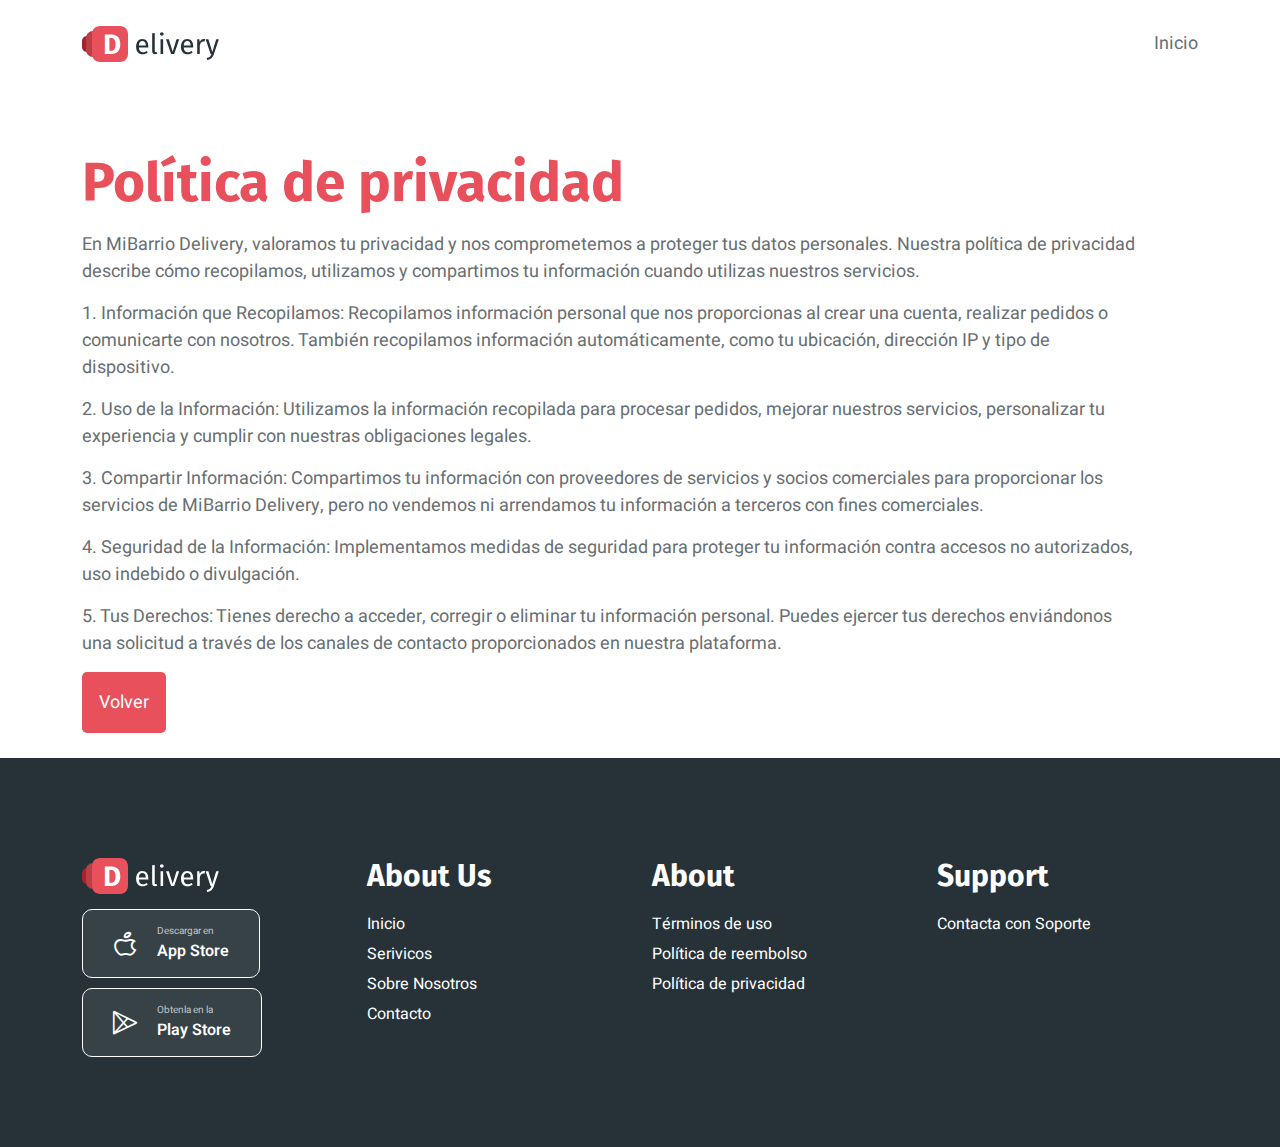
<file: PoliticaDePrivacidad.html>
<html class="no-js" lang="">
  <head>
    <meta charset="utf-8" />
    <meta http-equiv="x-ua-compatible" content="ie=edge" />
    <title>MiBarrio</title>
    <meta name="description" content="" />
    <meta name="viewport" content="width=device-width, initial-scale=1" />
    <link
      rel="shortcut icon"
      type="image/x-icon"
      href="assets/img/favicon.png"
    />
    <!-- Place favicon.ico in the root directory -->

    <!-- ========================= CSS here ========================= -->
    <link rel="stylesheet" href="assets/css/bootstrap-5.0.0-alpha-2.min.css" />
    <link rel="stylesheet" href="assets/css/LineIcons.2.0.css" />
    <link rel="stylesheet" href="assets/css/animate.css" />
    <link rel="stylesheet" href="assets/css/main.css" />
  </head>
  <body>
    <!--[if lte IE 9]>
      <p class="browserupgrade">
        You are using an <strong>outdated</strong> browser. Please
        <a href="https://browsehappy.com/">upgrade your browser</a> to improve
        your experience and security.
      </p>
    <![endif]-->

    <!-- ========================= preloader start ========================= -->
    <div class="preloader">
      <div class="loader">
        <div class="ytp-spinner">
          <div class="ytp-spinner-container">
            <div class="ytp-spinner-rotator">
              <div class="ytp-spinner-left">
                <div class="ytp-spinner-circle"></div>
              </div>
              <div class="ytp-spinner-right">
                <div class="ytp-spinner-circle"></div>
              </div>
            </div>
          </div>
        </div>
      </div>
    </div>
    <!-- preloader end -->

    <!-- ========================= header start ========================= -->
    <header class="header">
      <div class="navbar-area">
        <div class="container">
          <div class="row align-items-center">
            <div class="col-lg-12">
              <nav class="navbar navbar-expand-lg">
                <a class="navbar-brand" href="index.html">
                  <img src="assets/img/logo/logo.svg" alt="Logo" />
                </a>
                <button
                  class="navbar-toggler"
                  type="button"
                  data-toggle="collapse"
                  data-target="#navbarSupportedContent"
                  aria-controls="navbarSupportedContent"
                  aria-expanded="false"
                  aria-label="Toggle navigation"
                >
                  <span class="toggler-icon"></span>
                  <span class="toggler-icon"></span>
                  <span class="toggler-icon"></span>
                </button>

                <div
                  class="collapse navbar-collapse sub-menu-bar"
                  id="navbarSupportedContent"
                >
                  <ul id="nav" class="navbar-nav ml-auto">
                    <li class="nav-item">
                      <a  href="index.html">Inicio</a>
                    </li>
                  </ul>
                </div>
                <!-- navbar collapse -->
              </nav>
              <!-- navbar -->
            </div>
          </div>
          <!-- row -->
        </div>
        <!-- container -->
      </div>
      <!-- navbar area -->
    </header>
    <!-- ========================= header end ========================= -->
    <section id="home" class="hero-section">
      <div class="hero-shape">
        <img src="assets/img/hero/hero-shape.svg" alt="" class="shape" />
      </div>
      <div class="container">
        <div class="row align-items-center">
          <div class="col-lg-12">
            <div class="hero-content">
              <h1 class="wow fadeInUp" data-wow-delay=".2s">
                Política de privacidad
              </h1>
              <p>
                En MiBarrio Delivery, valoramos tu privacidad y nos comprometemos a proteger tus datos personales. Nuestra política de privacidad describe cómo recopilamos, utilizamos y compartimos tu información cuando utilizas nuestros servicios.

              </p>
              <p>
                1. Información que Recopilamos: Recopilamos información personal que nos proporcionas al crear una cuenta, realizar pedidos o comunicarte con nosotros. También recopilamos información automáticamente, como tu ubicación, dirección IP y tipo de dispositivo.



              </p>
              <p>
                2. Uso de la Información: Utilizamos la información recopilada para procesar pedidos, mejorar nuestros servicios, personalizar tu experiencia y cumplir con nuestras obligaciones legales.

              </p>
              <p>
                3. Compartir Información: Compartimos tu información con proveedores de servicios y socios comerciales para proporcionar los servicios de MiBarrio Delivery, pero no vendemos ni arrendamos tu información a terceros con fines comerciales.

              </p>
              <p>
                4. Seguridad de la Información: Implementamos medidas de seguridad para proteger tu información contra accesos no autorizados, uso indebido o divulgación.

              </p>
              <p>
                5. Tus Derechos: Tienes derecho a acceder, corregir o eliminar tu información personal. Puedes ejercer tus derechos enviándonos una solicitud a través de los canales de contacto proporcionados en nuestra plataforma.

              </p>
              <a
                href="index.html"
                rel="nofollow"
                class="main-btn btn-hover wow fadeInUp"
                data-wow-delay=".6s"
                >Volver</a
              >
            </div>
          </div>
        </div>
      </div>
    </section>
    <!-- ========================= footer start ========================= -->
    <footer id="footer" class="footer pt-100 pb-70">
      <div class="footer-shape">
        <img
          src="assets/img/footer/footer-left.svg"
          alt=""
          class="shape shape-1"
        />
        <img
          src="assets/img/footer/footer-right.svg"
          alt=""
          class="shape shape-2"
        />
      </div>
      <div class="container">
        <div class="row">
          <div class="col-lg-3 col-md-6">
            <div class="footer-widget wow fadeInUp" data-wow-delay=".2s">
              <div class="logo">
                <a href="index.html"
                  ><img src="assets/img/logo/logo-2.svg" alt="logo"
                /></a>
              </div>
              <div class="download-btns">
                <a href="javascript:void(0)">
                  <span class="icon"><i class="lni lni-apple"></i></span>
                  <span class="text">Descargar en <b>App Store</b> </span>
                </a>
                <a href="javascript:void(0)">
                  <span class="icon"><i class="lni lni-play-store"></i></span>
                  <span class="text">Obtenla en la<b>Play Store</b> </span>
                </a>
              </div>
            </div>
          </div>

          <div class="col-lg-3 col-md-6">
            <div class="footer-widget wow fadeInUp" data-wow-delay=".4s">
              <h3>About Us</h3>
              <ul class="links">
                <li>
                  <a href="index.html">Inicio</a>
                </li>
                <li>
                  <a href="index.html">Serivicos</a>
                </li>
                <li>
                  <a href="index.html">Sobre Nosotros</a>
                </li>
                <li>
                  <a href="index.html">Contacto</a>
                </li>
              </ul>
            </div>
          </div>

          <div class="col-lg-3 col-md-6">
            <div class="footer-widget wow fadeInUp" data-wow-delay=".6s">
                <h3>About</h3>
                <ul class="links">
                    <li>
                        <a href="terminosDeUso.html">Términos de uso</a>
                    </li>
                    <li>
                        <a href="PoliticaDeReembolso.html">Política de reembolso</a>
                    </li>
                    <li>
                        <a href="PoliticaDePrivacidad.html">Política de privacidad</a>
                    </li>
                </ul>
            </div>
        </div>

          <div class="col-lg-3 col-md-6">
            <div class="footer-widget wow fadeInUp" data-wow-delay=".8s">
              <h3>Support</h3>
              <ul class="links">
                <li>
                  <a href="javascript:void(0)">Contacta con Soporte</a>
                </li>
              </ul>
            </div>
          </div>
        </div>
      </div>
    </footer>
    <!-- ========================= footer end ========================= -->

    <!-- ========================= scroll-top ========================= -->
    <a href="#" class="scroll-top btn-hover">
      <i class="lni lni-chevron-up"></i>
    </a>

    <!-- ========================= JS here ========================= -->
    <script src="assets/js/bootstrap.5.0.0.alpha-2-min.js"></script>
    <script src="assets/js/count-up.min.js"></script>
    <script src="assets/js/wow.min.js"></script>
    <script src="assets/js/main.js"></script>
  </body>
</html>
</file>
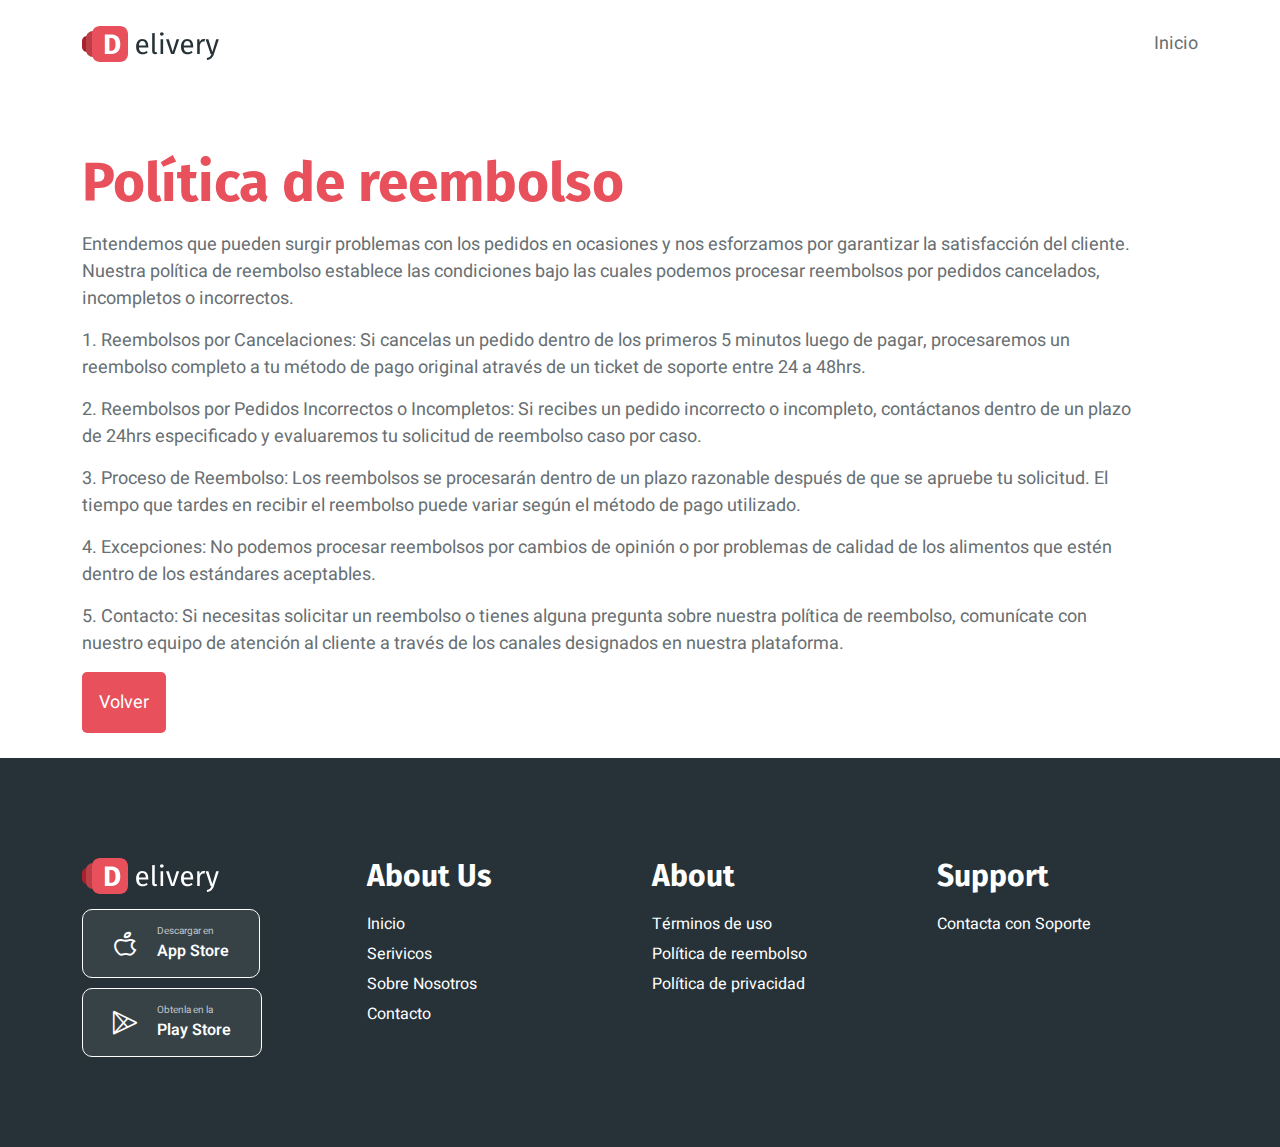
<file: PoliticaDeReembolso.html>
<html class="no-js" lang="">
  <head>
    <meta charset="utf-8" />
    <meta http-equiv="x-ua-compatible" content="ie=edge" />
    <title>MiBarrio</title>
    <meta name="description" content="" />
    <meta name="viewport" content="width=device-width, initial-scale=1" />
    <link
      rel="shortcut icon"
      type="image/x-icon"
      href="assets/img/favicon.png"
    />
    <!-- Place favicon.ico in the root directory -->

    <!-- ========================= CSS here ========================= -->
    <link rel="stylesheet" href="assets/css/bootstrap-5.0.0-alpha-2.min.css" />
    <link rel="stylesheet" href="assets/css/LineIcons.2.0.css" />
    <link rel="stylesheet" href="assets/css/animate.css" />
    <link rel="stylesheet" href="assets/css/main.css" />
  </head>
  <body>
    <!--[if lte IE 9]>
      <p class="browserupgrade">
        You are using an <strong>outdated</strong> browser. Please
        <a href="https://browsehappy.com/">upgrade your browser</a> to improve
        your experience and security.
      </p>
    <![endif]-->

    <!-- ========================= preloader start ========================= -->
    <div class="preloader">
      <div class="loader">
        <div class="ytp-spinner">
          <div class="ytp-spinner-container">
            <div class="ytp-spinner-rotator">
              <div class="ytp-spinner-left">
                <div class="ytp-spinner-circle"></div>
              </div>
              <div class="ytp-spinner-right">
                <div class="ytp-spinner-circle"></div>
              </div>
            </div>
          </div>
        </div>
      </div>
    </div>
    <!-- preloader end -->

    <!-- ========================= header start ========================= -->
    <header class="header">
      <div class="navbar-area">
        <div class="container">
          <div class="row align-items-center">
            <div class="col-lg-12">
              <nav class="navbar navbar-expand-lg">
                <a class="navbar-brand" href="index.html">
                  <img src="assets/img/logo/logo.svg" alt="Logo" />
                </a>
                <button
                  class="navbar-toggler"
                  type="button"
                  data-toggle="collapse"
                  data-target="#navbarSupportedContent"
                  aria-controls="navbarSupportedContent"
                  aria-expanded="false"
                  aria-label="Toggle navigation"
                >
                  <span class="toggler-icon"></span>
                  <span class="toggler-icon"></span>
                  <span class="toggler-icon"></span>
                </button>

                <div
                  class="collapse navbar-collapse sub-menu-bar"
                  id="navbarSupportedContent"
                >
                  <ul id="nav" class="navbar-nav ml-auto">
                    <li class="nav-item">
                      <a href="index.html">Inicio</a>
                    </li>
                  </ul>
                </div>
                <!-- navbar collapse -->
              </nav>
              <!-- navbar -->
            </div>
          </div>
          <!-- row -->
        </div>
        <!-- container -->
      </div>
      <!-- navbar area -->
    </header>
    <!-- ========================= header end ========================= -->
    <section id="home" class="hero-section">
      <div class="hero-shape">
        <img src="assets/img/hero/hero-shape.svg" alt="" class="shape" />
      </div>
      <div class="container">
        <div class="row align-items-center">
          <div class="col-lg-12">
            <div class="hero-content">
              <h1 class="wow fadeInUp" data-wow-delay=".2s">
                Política de reembolso
              </h1>
              <p>
                Entendemos que pueden surgir problemas con los pedidos en ocasiones y nos esforzamos por garantizar la satisfacción del cliente. Nuestra política de reembolso establece las condiciones bajo las cuales podemos procesar reembolsos por pedidos cancelados, incompletos o incorrectos.
              </p>
              <p>
                1. Reembolsos por Cancelaciones: Si cancelas un pedido dentro de
                los primeros 5 minutos luego de pagar, procesaremos un reembolso
                completo a tu método de pago original através de un ticket de
                soporte entre 24 a 48hrs.
              </p>
              <p>
                2. Reembolsos por Pedidos Incorrectos o Incompletos: Si recibes
                un pedido incorrecto o incompleto, contáctanos dentro de un
                plazo de 24hrs especificado y evaluaremos tu solicitud de
                reembolso caso por caso.
              </p>
              <p>
                3. Proceso de Reembolso: Los reembolsos se procesarán dentro de
                un plazo razonable después de que se apruebe tu solicitud. El
                tiempo que tardes en recibir el reembolso puede variar según el
                método de pago utilizado.
              </p>
              <p>
                4. Excepciones: No podemos procesar reembolsos por cambios de
                opinión o por problemas de calidad de los alimentos que estén
                dentro de los estándares aceptables.
              </p>
              <p>
                5. Contacto: Si necesitas solicitar un reembolso o tienes alguna pregunta sobre nuestra política de reembolso, comunícate con nuestro equipo de atención al cliente a través de los canales designados en nuestra plataforma.
              </p>
              <a
                href="index.html"
                rel="nofollow"
                class="main-btn btn-hover wow fadeInUp"
                data-wow-delay=".6s"
                >Volver</a
              >
            </div>
          </div>
        </div>
      </div>
    </section>
    <!-- ========================= footer start ========================= -->
    <footer id="footer" class="footer pt-100 pb-70">
      <div class="footer-shape">
        <img
          src="assets/img/footer/footer-left.svg"
          alt=""
          class="shape shape-1"
        />
        <img
          src="assets/img/footer/footer-right.svg"
          alt=""
          class="shape shape-2"
        />
      </div>
      <div class="container">
        <div class="row">
          <div class="col-lg-3 col-md-6">
            <div class="footer-widget wow fadeInUp" data-wow-delay=".2s">
              <div class="logo">
                <a href="index.html"
                  ><img src="assets/img/logo/logo-2.svg" alt="logo"
                /></a>
              </div>
              <div class="download-btns">
                <a href="javascript:void(0)">
                  <span class="icon"><i class="lni lni-apple"></i></span>
                  <span class="text">Descargar en <b>App Store</b> </span>
                </a>
                <a href="javascript:void(0)">
                  <span class="icon"><i class="lni lni-play-store"></i></span>
                  <span class="text">Obtenla en la<b>Play Store</b> </span>
                </a>
              </div>
            </div>
          </div>

          <div class="col-lg-3 col-md-6">
            <div class="footer-widget wow fadeInUp" data-wow-delay=".4s">
              <h3>About Us</h3>
              <ul class="links">
                <li>
                  <a href="index.html">Inicio</a>
                </li>
                <li>
                  <a href="index.html">Serivicos</a>
                </li>
                <li>
                  <a href="index.html">Sobre Nosotros</a>
                </li>
                <li>
                  <a href="index.html">Contacto</a>
                </li>
              </ul>
            </div>
          </div>

          <div class="col-lg-3 col-md-6">
            <div class="footer-widget wow fadeInUp" data-wow-delay=".6s">
              <h3>About</h3>
              <ul class="links">
                <li>
                  <a href="terminosDeUso.html">Términos de uso</a>
                </li>
                <li>
                  <a href="PoliticaDeReembolso.html">Política de reembolso</a>
                </li>
                <li>
                  <a href="PoliticaDePrivacidad.html">Política de privacidad</a>
                </li>
              </ul>
            </div>
          </div>

          <div class="col-lg-3 col-md-6">
            <div class="footer-widget wow fadeInUp" data-wow-delay=".8s">
              <h3>Support</h3>
              <ul class="links">
                <li>
                  <a href="javascript:void(0)">Contacta con Soporte</a>
                </li>
              </ul>
            </div>
          </div>
        </div>
      </div>
    </footer>
    <!-- ========================= footer end ========================= -->

    <!-- ========================= scroll-top ========================= -->
    <a href="#" class="scroll-top btn-hover">
      <i class="lni lni-chevron-up"></i>
    </a>

    <!-- ========================= JS here ========================= -->
    <script src="assets/js/bootstrap.5.0.0.alpha-2-min.js"></script>
    <script src="assets/js/count-up.min.js"></script>
    <script src="assets/js/wow.min.js"></script>
    <script src="assets/js/main.js"></script>
  </body>
</html>
</file>
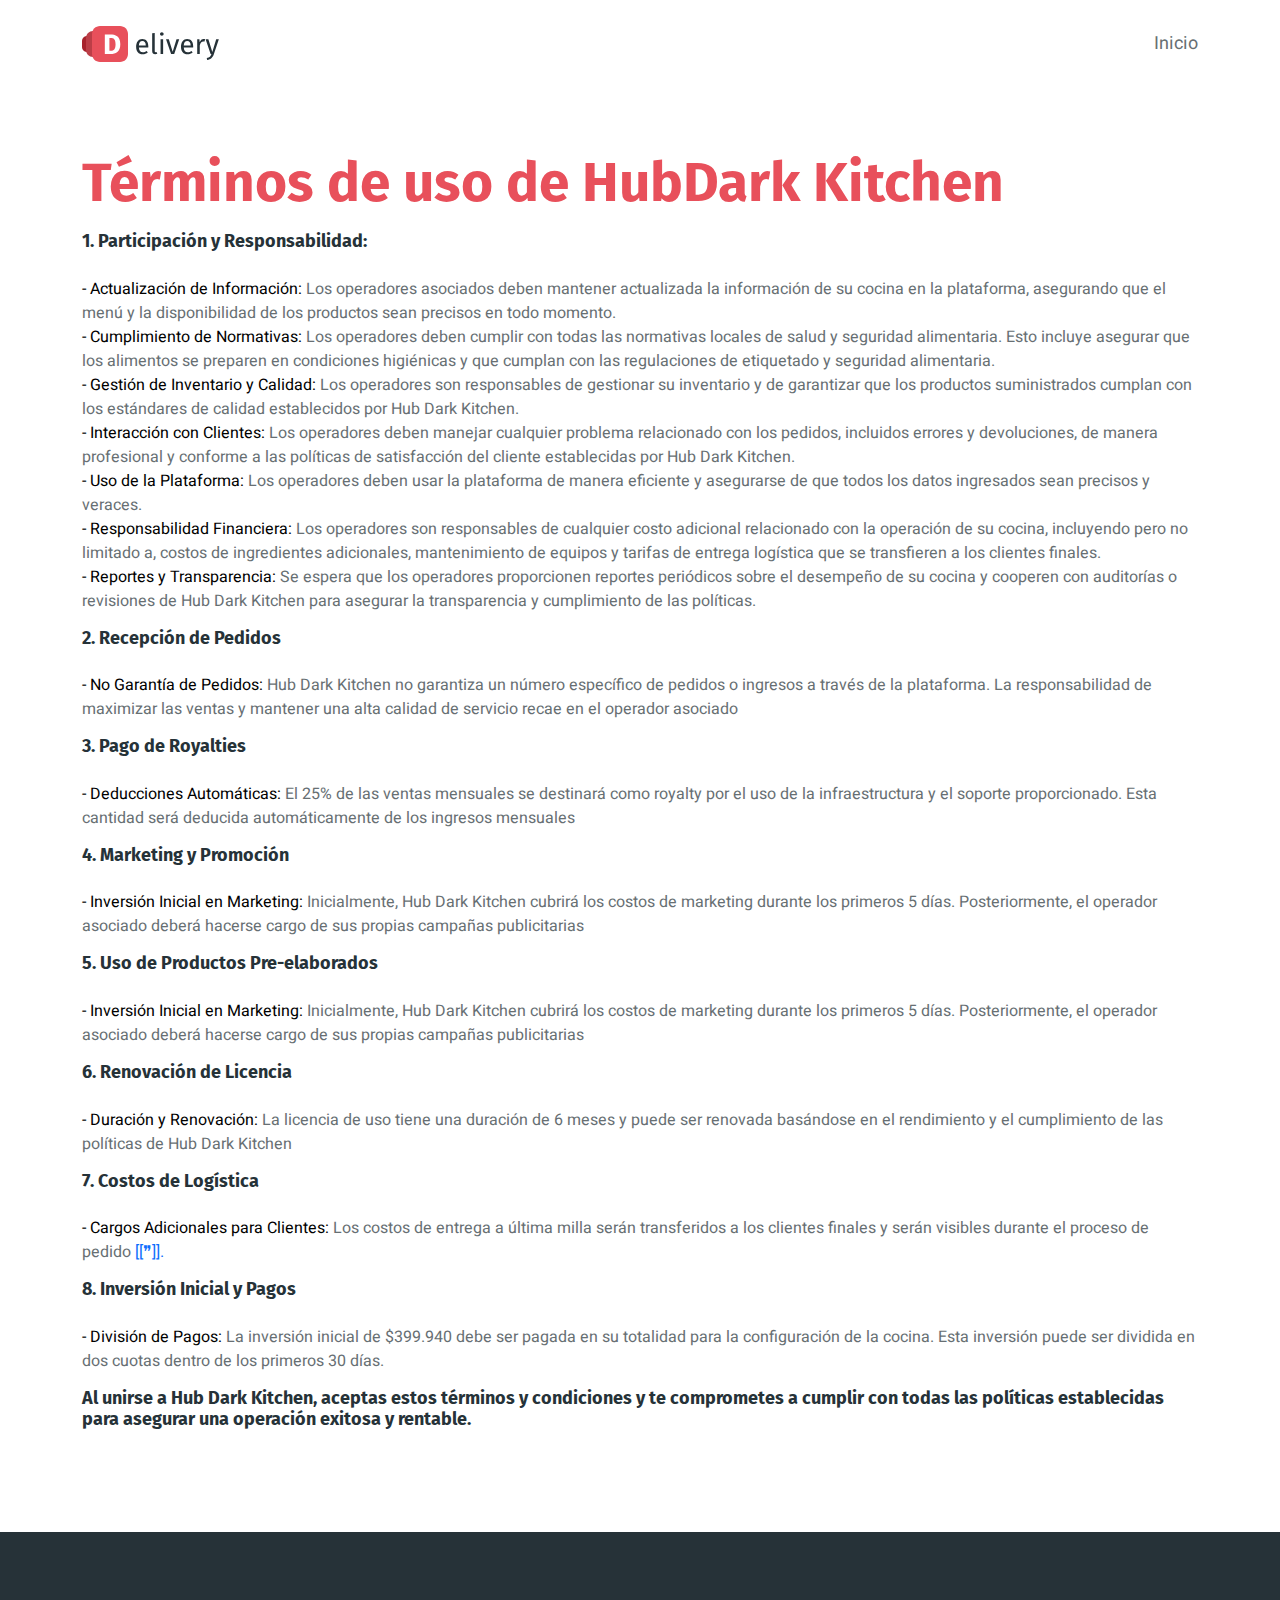
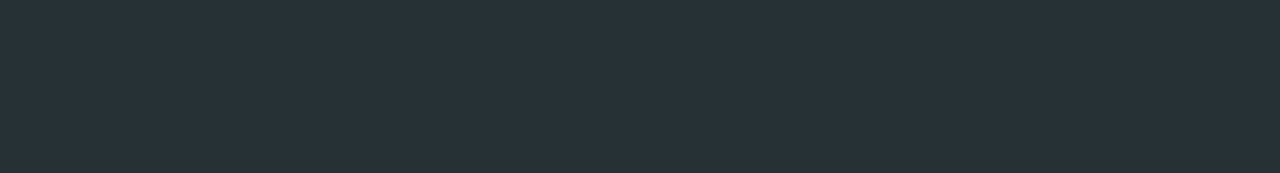
<file: terminosDeUso.html>
<html class="no-js" lang="">
  <head>
    <meta charset="utf-8" />
    <meta http-equiv="x-ua-compatible" content="ie=edge" />
    <title>MiBarrio</title>
    <meta name="description" content="" />
    <meta name="viewport" content="width=device-width, initial-scale=1" />
    <link
      rel="shortcut icon"
      type="image/x-icon"
      href="assets/img/favicon.png"
    />
    <!-- Place favicon.ico in the root directory -->

    <!-- ========================= CSS here ========================= -->
    <link rel="stylesheet" href="assets/css/bootstrap-5.0.0-alpha-2.min.css" />
    <link rel="stylesheet" href="assets/css/LineIcons.2.0.css" />
    <link rel="stylesheet" href="assets/css/animate.css" />
    <link rel="stylesheet" href="assets/css/main.css" />
  </head>
  <body>
    <!--[if lte IE 9]>
      <p class="browserupgrade">
        You are using an <strong>outdated</strong> browser. Please
        <a href="https://browsehappy.com/">upgrade your browser</a> to improve
        your experience and security.
      </p>
    <![endif]-->

    <!-- ========================= preloader start ========================= -->
    <div class="preloader">
      <div class="loader">
        <div class="ytp-spinner">
          <div class="ytp-spinner-container">
            <div class="ytp-spinner-rotator">
              <div class="ytp-spinner-left">
                <div class="ytp-spinner-circle"></div>
              </div>
              <div class="ytp-spinner-right">
                <div class="ytp-spinner-circle"></div>
              </div>
            </div>
          </div>
        </div>
      </div>
    </div>
    <!-- preloader end -->

    <!-- ========================= header start ========================= -->
    <header class="header">
      <div class="navbar-area">
        <div class="container">
          <div class="row align-items-center">
            <div class="col-lg-12">
              <nav class="navbar navbar-expand-lg">
                <a class="navbar-brand" href="index.html">
                  <img src="assets/img/logo/logo.svg" alt="Logo" />
                </a>
                <button
                  class="navbar-toggler"
                  type="button"
                  data-toggle="collapse"
                  data-target="#navbarSupportedContent"
                  aria-controls="navbarSupportedContent"
                  aria-expanded="false"
                  aria-label="Toggle navigation"
                >
                  <span class="toggler-icon"></span>
                  <span class="toggler-icon"></span>
                  <span class="toggler-icon"></span>
                </button>

                <div
                  class="collapse navbar-collapse sub-menu-bar"
                  id="navbarSupportedContent"
                >
                  <ul id="nav" class="navbar-nav ml-auto">
                    <li class="nav-item">
                      <a  href="index.html">Inicio</a>
                    </li>
                  </ul>
                </div>
                <!-- navbar collapse -->
              </nav>
              <!-- navbar -->
            </div>
          </div>
          <!-- row -->
        </div>
        <!-- container -->
      </div>
      <!-- navbar area -->
    </header>
    <!-- ========================= header end ========================= -->
    <section id="home" class="hero-section">
      <div class="hero-shape">
        <img src="assets/img/hero/hero-shape.svg" alt="" class="shape" />
      </div>
      <div class="container">
        <div class="row align-items-center">
          <div class="col-lg-12">
            <div class="hero-content">
              <h1 class="wow fadeInUp" data-wow-delay=".2s">
                Términos de uso de HubDark Kitchen
              </h1>
              <p> <h5>1. Participación y Responsabilidad:</h5>
                <br> <span>- Actualización de Información:</span> Los operadores asociados deben mantener actualizada la información de su cocina en la plataforma, asegurando que el menú y la disponibilidad de los productos sean precisos en todo momento. <br>
                <span>- Cumplimiento de Normativas:</span> Los operadores deben cumplir con todas las normativas locales de salud y seguridad alimentaria. Esto incluye asegurar que los alimentos se preparen en condiciones higiénicas y que cumplan con las regulaciones de etiquetado y seguridad alimentaria.<br>
                <span>- Gestión de Inventario y Calidad:</span> Los operadores son responsables de gestionar su inventario y de garantizar que los productos suministrados cumplan con los estándares de calidad establecidos por Hub Dark Kitchen.<br>
                <span>- Interacción con Clientes:</span> Los operadores deben manejar cualquier problema relacionado con los pedidos, incluidos errores y devoluciones, de manera profesional y conforme a las políticas de satisfacción del cliente establecidas por Hub Dark Kitchen.<br>
                <span>- Uso de la Plataforma:</span> Los operadores deben usar la plataforma de manera eficiente y asegurarse de que todos los datos ingresados sean precisos y veraces.<br>
                <span>- Responsabilidad Financiera:</span> Los operadores son responsables de cualquier costo adicional relacionado con la operación de su cocina, incluyendo pero no limitado a, costos de ingredientes adicionales, mantenimiento de equipos y tarifas de entrega logística que se transfieren a los clientes finales.<br>
                <span>- Reportes y Transparencia:</span> Se espera que los operadores proporcionen reportes periódicos sobre el desempeño de su cocina y cooperen con auditorías o revisiones de Hub Dark Kitchen para asegurar la transparencia y cumplimiento de las políticas.
              </p>
              <p>
                <h5>2. Recepción de Pedidos</h5> <br> <span>- No Garantía de Pedidos:</span> Hub Dark Kitchen no garantiza un número específico de pedidos o ingresos a través de la plataforma. La responsabilidad de maximizar las ventas y mantener una alta calidad de servicio recae en el operador asociado 
              </p>
              <p>
                <h5>3. Pago de Royalties</h5> <br> <span>- Deducciones Automáticas:</span> El 25% de las ventas mensuales se destinará como royalty por el uso de la infraestructura y el soporte proporcionado. Esta cantidad será deducida automáticamente de los ingresos mensuales 
              </p>
              <p>
                <h5>4. Marketing y Promoción</h5> <br> <span>- Inversión Inicial en Marketing:</span> Inicialmente, Hub Dark Kitchen cubrirá los costos de marketing durante los primeros 5 días. Posteriormente, el operador asociado deberá hacerse cargo de sus propias campañas publicitarias 
              </p>
              <p>
                <h5>5. Uso de Productos Pre-elaborados</h5> <br> <span>- Inversión Inicial en Marketing:</span> Inicialmente, Hub Dark Kitchen cubrirá los costos de marketing durante los primeros 5 días. Posteriormente, el operador asociado deberá hacerse cargo de sus propias campañas publicitarias 
              </p>
              <p>
                <h5>6. Renovación de Licencia</h5> <br> <span>- Duración y Renovación:</span> La licencia de uso tiene una duración de 6 meses y puede ser renovada basándose en el rendimiento y el cumplimiento de las políticas de Hub Dark Kitchen 
              </p>
              <p>
                <h5>7. Costos de Logística</h5> <br> <span>- Cargos Adicionales para Clientes:</span> Los costos de entrega a última milla serán transferidos a los clientes finales y serán visibles durante el proceso de pedido <a href="https://www.uber.com/legal/en/document/?name=uber-eats-merchant-terms-and-conditions&country=united-states&lang=en">[[❞]].</a>
              </p>
              <p>
                <h5>8. Inversión Inicial y Pagos</h5> <br> <span>- División de Pagos:</span>  La inversión inicial de $399.940 debe ser pagada en su totalidad para la configuración de la cocina. Esta inversión puede ser dividida en dos cuotas dentro de los primeros 30 días.
              </p>
              <p>
                <h5>Al unirse a Hub Dark Kitchen, aceptas estos términos y condiciones y te comprometes a cumplir con todas las políticas establecidas para asegurar una operación exitosa y rentable.</h5>
              </p>
              <a
                href="index.html"
                rel="nofollow"
                class="main-btn btn-hover wow fadeInUp"
                data-wow-delay=".6s"
                >Volver</a
              >
            </div>
          </div>
        </div>
      </div>
    </section>

    <!-- ========================= footer start ========================= -->
    <footer id="footer" class="footer pt-50 pb-70">
      <div class="footer-shape">
        <img
          src="assets/img/footer/footer-left.svg"
          alt=""
          class="shape shape-1"
        />
        <img
          src="assets/img/footer/footer-right.svg"
          alt=""
          class="shape shape-2"
        />
      </div>
      <div class="container">
        <div class="row">
          <div class="col-lg-3 col-md-6">
            <div class="footer-widget wow fadeInUp" data-wow-delay=".2s">
              <div class="logo">
                <a href="index.html"
                  ><img src="assets/img/logo/logo-2.svg" alt="logo"
                /></a>
              </div>
            </div>
          </div>
          <div class="col-lg-3 col-md-6">
            <div class="footer-widget wow fadeInUp" data-wow-delay=".4s">
              <h3>About Us</h3>
              <ul class="links">
                <li>
                  <a href="javascript:void(0)">Sobre Nosotros</a>
                </li>
                <li>
                  <a href="terminosDeUso.html">Términos y condiciones</a>
                </li>
              </ul>
            </div>
          </div>

          <div class="col-lg-3 col-md-6">
            <div class="footer-widget wow fadeInUp" data-wow-delay=".8s">
              <h3>Support</h3>
              <ul class="links">
                <li>
                  <a href="javascript:void(0)">Contacta con Soporte</a>
                </li>
              </ul>
            </div>
          </div>
        </div>
      </div>
    </footer>
    <!-- ========================= footer end ========================= -->

    <!-- ========================= scroll-top ========================= -->
    <a href="#" class="scroll-top btn-hover">
      <i class="lni lni-chevron-up"></i>
    </a>

    <!-- ========================= JS here ========================= -->
    <script src="assets/js/bootstrap.5.0.0.alpha-2-min.js"></script>
    <script src="assets/js/count-up.min.js"></script>
    <script src="assets/js/wow.min.js"></script>
    <script src="assets/js/main.js"></script>
  </body>
</html>
</file>
<file: assets/css/main.css>
/*===========================
    01.COMMON css 
===========================*/
@import url("https://fonts.googleapis.com/css2?family=Fira+Sans:wght@300;400;500;600;700&family=Heebo:wght@300;400;500;600;700&display=swap");
html {
  scroll-behavior: smooth;
}

body {
  font-family: "Heebo", sans-serif;
  font-weight: normal;
  font-style: normal;
  color: #676f73;
  overflow-x: hidden;
}

* {
  margin: 0;
  padding: 0;
  box-sizing: border-box;
}

a:focus,
input:focus,
textarea:focus,
button:focus,
.btn:focus,
.btn.focus,
.btn:not(:disabled):not(.disabled).active,
.btn:not(:disabled):not(.disabled):active {
  text-decoration: none;
  outline: none;
  box-shadow: none;
}

a:hover {
  color: #e8505b;
}

a {
  transition: all 0.3s ease-out 0s;
}

a,
a:focus,
a:hover {
  text-decoration: none;
}

i,
span,
a {
  display: inline-block;
}

audio,
canvas,
iframe,
img,
svg,
video {
  vertical-align: middle;
}

h1,
h2,
h3,
h4,
h5,
h6 {
  font-family: "Fira Sans", sans-serif;
  font-weight: 700;
  margin: 0px;
  color: #263238;
}

h1 a,
h2 a,
h3 a,
h4 a,
h5 a,
h6 a {
  color: inherit;
}

h1 {
  font-size: 45px;
}

@media (max-width: 767px) {
  h1 {
    font-size: 36px;
  }
}

@media only screen and (min-width: 480px) and (max-width: 767px) {
  h1 {
    font-size: 40px;
  }
}

.section-title span {
  font-size: 25px;
  font-weight: 600;
  color: #e8505b;
  margin-bottom: 10px;
}

@media only screen and (min-width: 767px) {
  .section-title-2 {
    display: flex;
  }
  .section-title-1 {
    display: flex;
    width: 100%;
    flex-direction: column;
    align-items: center;
    justify-content: center;
  }
  .section-title-1-2 {
    display: flex;
    width: 100%;
    flex-direction: column;
    justify-content: center;
    padding-left: 30px;
  }
  .title-hidden {
  }
}

.section-title-2 span {
  font-size: 25px;
  font-weight: 600;
  color: #e8505b;
  margin-bottom: 10px;
}


.section-title-img img{
  max-width: 100%;
}

h2 {
  font-size: 36px;
}

h3 {
  font-size: 30px;
}

h4 {
  font-size: 25px;
}

h5 {
  font-size: 18px;
}

h6 {
  font-size: 16px;
}

ul,
ol {
  margin: 0px;
  padding: 0px;
  list-style-type: none;
}

p {
  font-size: 18px;
  font-weight: 400;
  line-height: 27px;
  margin: 0px;
}

.img-bg {
  background-position: center center;
  background-size: cover;
  background-repeat: no-repeat;
  width: 100%;
  height: 100%;
}

.error {
  color: orangered;
}

.success {
  color: #fff;
}

/*===== All Button Style =====*/
.main-btn {
  display: inline-block;
  font-weight: 400;
  text-align: center;
  white-space: nowrap;
  vertical-align: middle;
  user-select: none;
  padding: 17px;
  font-size: 18px;
  border-radius: 5px;
  color: #fff;
  cursor: pointer;
  z-index: 5;
  transition: all 0.4s ease-in-out;
  border: none;
  background: #e8505b;
  overflow: hidden;
}
@media (max-width: 767px) {
  .main-btn {
    font-size: 15px;
}
}
.main-btn:hover {
  color: #fff;
  box-shadow: 5px 5px 2px rgba(232, 80, 91, 0.45);
}

.btn-hover {
  position: relative;
  overflow: hidden;
}

.btn-hover::after {
  content: "";
  position: absolute;
  width: 0%;
  height: 0%;
  border-radius: 50%;
  background: rgba(0, 0, 0, 0.05);
  top: 50%;
  left: 50%;
  padding: 50%;
  z-index: -1;
  transition: all 0.3s ease-out 0s;
  transform: translate3d(-50%, -50%, 0) scale(0);
}

.btn-hover:hover::after {
  transform: translate3d(-50%, -50%, 0) scale(1.3);
}

.scroll-top {
  width: 45px;
  height: 45px;
  background: #e8505b;
  display: none;
  position: fixed;
  justify-content: center;
  align-items: center;
  font-size: 18px;
  color: #fff;
  border-radius: 5px;
  bottom: 30px;
  right: 10px;
  z-index: 9;
  cursor: pointer;
  transition: all 0.3s ease-out 0s;
}

.scroll-top:hover {
  color: #fff;
  background: rgba(232, 80, 91, 0.8);
}

@keyframes animation1 {
  0% {
    transform: translateY(30px);
  }
  50% {
    transform: translateY(-30px);
  }
  100% {
    transform: translateY(30px);
  }
}

/*===== All Preloader Style =====*/
.preloader {
  /* Body Overlay */
  position: fixed;
  top: 0;
  left: 0;
  display: table;
  height: 100%;
  width: 100%;
  /* Change Background Color */
  background: #fff;
  z-index: 99999;
}

.preloader .loader {
  display: table-cell;
  vertical-align: middle;
  text-align: center;
}

.preloader .loader .ytp-spinner {
  position: absolute;
  left: 50%;
  top: 50%;
  width: 64px;
  margin-left: -32px;
  z-index: 18;
  pointer-events: none;
}

.preloader .loader .ytp-spinner .ytp-spinner-container {
  pointer-events: none;
  position: absolute;
  width: 100%;
  padding-bottom: 100%;
  top: 50%;
  left: 50%;
  margin-top: -50%;
  margin-left: -50%;
  animation: ytp-spinner-linspin 1568.2353ms linear infinite;
}

.preloader .loader .ytp-spinner .ytp-spinner-container .ytp-spinner-rotator {
  position: absolute;
  width: 100%;
  height: 100%;
  animation: ytp-spinner-easespin 5332ms cubic-bezier(0.4, 0, 0.2, 1) infinite
    both;
}

.preloader
  .loader
  .ytp-spinner
  .ytp-spinner-container
  .ytp-spinner-rotator
  .ytp-spinner-left {
  position: absolute;
  top: 0;
  left: 0;
  bottom: 0;
  overflow: hidden;
  right: 50%;
}

.preloader
  .loader
  .ytp-spinner
  .ytp-spinner-container
  .ytp-spinner-rotator
  .ytp-spinner-right {
  position: absolute;
  top: 0;
  right: 0;
  bottom: 0;
  overflow: hidden;
  left: 50%;
}

.preloader .loader .ytp-spinner-circle {
  box-sizing: border-box;
  position: absolute;
  width: 200%;
  height: 100%;
  border-style: solid;
  /* Spinner Color */
  border-color: #e8505b #e8505b #ddd;
  border-radius: 50%;
  border-width: 6px;
}

.preloader .loader .ytp-spinner-left .ytp-spinner-circle {
  left: 0;
  right: -100%;
  border-right-color: #ddd;
  animation: ytp-spinner-left-spin 1333ms cubic-bezier(0.4, 0, 0.2, 1) infinite
    both;
}

.preloader .loader .ytp-spinner-right .ytp-spinner-circle {
  left: -100%;
  right: 0;
  border-left-color: #ddd;
  animation: ytp-right-spin 1333ms cubic-bezier(0.4, 0, 0.2, 1) infinite both;
}

/* Preloader Animations */

@keyframes ytp-spinner-linspin {
  to {
    transform: rotate(360deg);
  }
}

@keyframes ytp-spinner-easespin {
  12.5% {
    transform: rotate(135deg);
  }
  25% {
    transform: rotate(270deg);
  }
  37.5% {
    transform: rotate(405deg);
  }
  50% {
    transform: rotate(540deg);
  }
  62.5% {
    transform: rotate(675deg);
  }
  75% {
    transform: rotate(810deg);
  }
  87.5% {
    transform: rotate(945deg);
  }
  to {
    transform: rotate(1080deg);
  }
}

@keyframes ytp-spinner-left-spin {
  0% {
    transform: rotate(130deg);
  }
  50% {
    transform: rotate(-5deg);
  }
  to {
    transform: rotate(130deg);
  }
}

@keyframes ytp-right-spin {
  0% {
    transform: rotate(-130deg);
  }
  50% {
    transform: rotate(5deg);
  }
  to {
    transform: rotate(-130deg);
  }
}

.mt-5 {
  margin-top: 5px;
}

.mt-10 {
  margin-top: 10px;
}

.mt-15 {
  margin-top: 15px;
}

.mt-20 {
  margin-top: 20px;
}

.mt-25 {
  margin-top: 25px;
}

.mt-30 {
  margin-top: 30px;
}

.mt-35 {
  margin-top: 35px;
}

.mt-40 {
  margin-top: 40px;
}

.mt-45 {
  margin-top: 45px;
}

.mt-50 {
  margin-top: 50px;
}

.mt-55 {
  margin-top: 55px;
}

.mt-60 {
  margin-top: 60px;
}

.mt-65 {
  margin-top: 65px;
}

.mt-70 {
  margin-top: 70px;
}

.mt-75 {
  margin-top: 75px;
}

.mt-80 {
  margin-top: 80px;
}

.mt-85 {
  margin-top: 85px;
}

.mt-90 {
  margin-top: 90px;
}

.mt-95 {
  margin-top: 95px;
}

.mt-100 {
  margin-top: 100px;
}

.mt-105 {
  margin-top: 105px;
}

.mt-110 {
  margin-top: 110px;
}

.mt-115 {
  margin-top: 115px;
}

.mt-120 {
  margin-top: 120px;
}

.mt-125 {
  margin-top: 125px;
}

.mt-130 {
  margin-top: 130px;
}

.mt-135 {
  margin-top: 135px;
}

.mt-140 {
  margin-top: 140px;
}

.mt-145 {
  margin-top: 145px;
}

.mt-150 {
  margin-top: 150px;
}

.mt-155 {
  margin-top: 155px;
}

.mt-160 {
  margin-top: 160px;
}

.mt-165 {
  margin-top: 165px;
}

.mt-170 {
  margin-top: 170px;
}

.mt-175 {
  margin-top: 175px;
}

.mt-180 {
  margin-top: 180px;
}

.mt-185 {
  margin-top: 185px;
}

.mt-190 {
  margin-top: 190px;
}

.mt-195 {
  margin-top: 195px;
}

.mt-200 {
  margin-top: 200px;
}

.mt-205 {
  margin-top: 205px;
}

.mt-210 {
  margin-top: 210px;
}

.mt-215 {
  margin-top: 215px;
}

.mt-220 {
  margin-top: 220px;
}

.mt-225 {
  margin-top: 225px;
}

.mb-5 {
  margin-bottom: 5px;
}

.mb-10 {
  margin-bottom: 10px;
}

.mb-15 {
  margin-bottom: 15px;
}

.mb-20 {
  margin-bottom: 20px;
}

.mb-25 {
  margin-bottom: 25px;
}

.mb-30 {
  margin-bottom: 30px;
}

.mb-35 {
  margin-bottom: 35px;
}

.mb-40 {
  margin-bottom: 40px;
}

.mb-45 {
  margin-bottom: 45px;
}

.mb-50 {
  margin-bottom: 50px;
}

.mb-55 {
  margin-bottom: 55px;
}

.mb-60 {
  margin-bottom: 60px;
}

.mb-65 {
  margin-bottom: 65px;
}

.mb-70 {
  margin-bottom: 70px;
}

.mb-75 {
  margin-bottom: 75px;
}

.mb-80 {
  margin-bottom: 80px;
}

.mb-85 {
  margin-bottom: 85px;
}

.mb-90 {
  margin-bottom: 90px;
}

.mb-95 {
  margin-bottom: 95px;
}

.mb-100 {
  margin-bottom: 100px;
}

.mb-105 {
  margin-bottom: 105px;
}

.mb-110 {
  margin-bottom: 110px;
}

.mb-115 {
  margin-bottom: 115px;
}

.mb-120 {
  margin-bottom: 120px;
}

.mb-125 {
  margin-bottom: 125px;
}

.mb-130 {
  margin-bottom: 130px;
}

.mb-135 {
  margin-bottom: 135px;
}

.mb-140 {
  margin-bottom: 140px;
}

.mb-145 {
  margin-bottom: 145px;
}

.mb-150 {
  margin-bottom: 150px;
}

.mb-155 {
  margin-bottom: 155px;
}

.mb-160 {
  margin-bottom: 160px;
}

.mb-165 {
  margin-bottom: 165px;
}

.mb-170 {
  margin-bottom: 170px;
}

.mb-175 {
  margin-bottom: 175px;
}

.mb-180 {
  margin-bottom: 180px;
}

.mb-185 {
  margin-bottom: 185px;
}

.mb-190 {
  margin-bottom: 190px;
}

.mb-195 {
  margin-bottom: 195px;
}

.mb-200 {
  margin-bottom: 200px;
}

.mb-205 {
  margin-bottom: 205px;
}

.mb-210 {
  margin-bottom: 210px;
}

.mb-215 {
  margin-bottom: 215px;
}

.mb-220 {
  margin-bottom: 220px;
}

.mb-225 {
  margin-bottom: 225px;
}

.pt-5 {
  padding-top: 5px;
}

.pt-10 {
  padding-top: 10px;
}

.pt-15 {
  padding-top: 15px;
}

.pt-20 {
  padding-top: 20px;
}

.pt-25 {
  padding-top: 25px;
}

.pt-30 {
  padding-top: 30px;
}

.pt-35 {
  padding-top: 35px;
}

.pt-40 {
  padding-top: 40px;
}

.pt-45 {
  padding-top: 45px;
}

.pt-50 {
  padding-top: 50px;
}

.pt-55 {
  padding-top: 55px;
}

.pt-60 {
  padding-top: 60px;
}

.pt-65 {
  padding-top: 65px;
}

.pt-70 {
  padding-top: 70px;
}

.pt-75 {
  padding-top: 75px;
}

.pt-80 {
  padding-top: 80px;
}

.pt-85 {
  padding-top: 85px;
}

.pt-90 {
  padding-top: 90px;
}

.pt-95 {
  padding-top: 95px;
}

.pt-100 {
  padding-top: 100px;
}

.pt-105 {
  padding-top: 105px;
}

.pt-110 {
  padding-top: 110px;
}

.pt-115 {
  padding-top: 115px;
}

.pt-120 {
  padding-top: 120px;
}

.pt-125 {
  padding-top: 125px;
}

.pt-130 {
  padding-top: 130px;
}

.pt-135 {
  padding-top: 135px;
}

.pt-140 {
  padding-top: 140px;
}

.pt-145 {
  padding-top: 145px;
}

.pt-150 {
  padding-top: 150px;
}

.pt-155 {
  padding-top: 155px;
}

.pt-160 {
  padding-top: 160px;
}

.pt-165 {
  padding-top: 165px;
}

.pt-170 {
  padding-top: 170px;
}

.pt-175 {
  padding-top: 175px;
}

.pt-180 {
  padding-top: 180px;
}

.pt-185 {
  padding-top: 185px;
}

.pt-190 {
  padding-top: 190px;
}

.pt-195 {
  padding-top: 195px;
}

.pt-200 {
  padding-top: 200px;
}

.pt-205 {
  padding-top: 205px;
}

.pt-210 {
  padding-top: 210px;
}

.pt-215 {
  padding-top: 215px;
}

.pt-220 {
  padding-top: 220px;
}

.pt-225 {
  padding-top: 225px;
}

.pb-5 {
  padding-bottom: 5px;
}

.pb-10 {
  padding-bottom: 10px;
}

.pb-15 {
  padding-bottom: 15px;
}

.pb-20 {
  padding-bottom: 20px;
}

.pb-25 {
  padding-bottom: 25px;
}

.pb-30 {
  padding-bottom: 30px;
}

.pb-35 {
  padding-bottom: 35px;
}

.pb-40 {
  padding-bottom: 40px;
}

.pb-45 {
  padding-bottom: 45px;
}

.pb-50 {
  padding-bottom: 50px;
}

.pb-55 {
  padding-bottom: 55px;
}

.pb-60 {
  padding-bottom: 60px;
}

.pb-65 {
  padding-bottom: 65px;
}

.pb-70 {
  padding-bottom: 70px;
}

.pb-75 {
  padding-bottom: 75px;
}

.pb-80 {
  padding-bottom: 80px;
}

.pb-85 {
  padding-bottom: 85px;
}

.pb-90 {
  padding-bottom: 90px;
}

.pb-95 {
  padding-bottom: 95px;
}

.pb-100 {
  padding-bottom: 100px;
}

.pb-105 {
  padding-bottom: 105px;
}

.pb-110 {
  padding-bottom: 110px;
}

.pb-115 {
  padding-bottom: 115px;
}

.pb-120 {
  padding-bottom: 120px;
}

.pb-125 {
  padding-bottom: 125px;
}

.pb-130 {
  padding-bottom: 130px;
}

.pb-135 {
  padding-bottom: 135px;
}

.pb-140 {
  padding-bottom: 140px;
}

.pb-145 {
  padding-bottom: 145px;
}

.pb-150 {
  padding-bottom: 150px;
}

.pb-155 {
  padding-bottom: 155px;
}

.pb-160 {
  padding-bottom: 160px;
}

.pb-165 {
  padding-bottom: 165px;
}

.pb-170 {
  padding-bottom: 170px;
}

.pb-175 {
  padding-bottom: 175px;
}

.pb-180 {
  padding-bottom: 180px;
}

.pb-185 {
  padding-bottom: 185px;
}

.pb-190 {
  padding-bottom: 190px;
}

.pb-195 {
  padding-bottom: 195px;
}

.pb-200 {
  padding-bottom: 200px;
}

.pb-205 {
  padding-bottom: 205px;
}

.pb-210 {
  padding-bottom: 210px;
}

.pb-215 {
  padding-bottom: 215px;
}

.pb-220 {
  padding-bottom: 220px;
}

.pb-225 {
  padding-bottom: 225px;
}

/*===========================
    02.HEADER css 
===========================*/
/*===== NAVBAR =====*/
.navbar-area {
  position: absolute;
  top: 0;
  left: 0;
  width: 100%;
  z-index: 99;
  transition: all 0.3s ease-out 0s;
}

.sticky {
  position: fixed;
  z-index: 99;
  background-color: #fff;
  box-shadow: 0px 20px 50px 0px rgba(0, 0, 0, 0.05);
  transition: all 0.3s ease-out 0s;
}

.sticky .navbar {
  padding: 10px 0;
}

@media only screen and (min-width: 768px) and (max-width: 991px) {
  .sticky .navbar {
    padding: 10px 0;
  }
}

@media (max-width: 767px) {
  .sticky .navbar {
    padding: 10px 0;
  }
}

.sticky .navbar .navbar-nav .nav-item a {
  color: #222;
}

.sticky .navbar .navbar-nav .nav-item a::before {
  opacity: 0.5;
}

.sticky .navbar .navbar-toggler .toggler-icon {
  background: #263238;
}

.navbar {
  padding: 0;
  border-radius: 5px;
  position: relative;
  transition: all 0.3s ease-out 0s;
  padding: 20px 0;
}

@media only screen and (min-width: 768px) and (max-width: 991px) {
  .navbar {
    padding: 17px 0;
  }
}

@media (max-width: 767px) {
  .navbar {
    padding: 17px 0;
  }
}

.navbar-brand {
  padding: 0;
}

.navbar-brand img {
  max-width: 180px;
}

.navbar-toggler {
  padding: 0;
}

.navbar-toggler:focus {
  outline: none;
  box-shadow: none;
}

.navbar-toggler .toggler-icon {
  width: 30px;
  height: 2px;
  background-color: #222;
  display: block;
  margin: 5px 0;
  position: relative;
  transition: all 0.3s ease-out 0s;
}

.navbar-toggler.active .toggler-icon:nth-of-type(1) {
  transform: rotate(45deg);
  top: 7px;
}

.navbar-toggler.active .toggler-icon:nth-of-type(2) {
  opacity: 0;
}

.navbar-toggler.active .toggler-icon:nth-of-type(3) {
  transform: rotate(135deg);
  top: -7px;
}

@media only screen and (min-width: 768px) and (max-width: 991px) {
  .navbar-collapse {
    position: absolute;
    top: 100%;
    left: 0;
    width: 100%;
    background-color: #fff;
    z-index: 9;
    box-shadow: 0px 15px 20px 0px rgba(0, 0, 0, 0.1);
    padding: 5px 12px;
  }
}

@media (max-width: 767px) {
  .navbar-collapse {
    position: absolute;
    top: 100%;
    left: 0;
    width: 100%;
    background-color: #fff;
    z-index: 9;
    box-shadow: 0px 15px 20px 0px rgba(38, 50, 56, 0.1);
    padding: 5px 12px;
  }
}

.navbar-nav .nav-item {
  position: relative;
  margin-left: 40px;
}

.navbar-nav .nav-item a {
  font-size: 18px;
  font-weight: 400;
  color: #676f73;
  transition: all 0.3s ease-out 0s;
  padding: 10px 0;
  position: relative;
}

@media only screen and (min-width: 768px) and (max-width: 991px) {
  .navbar-nav .nav-item a {
    display: inline-block;
    padding: 6px 10px;
    color: #676f73;
  }
}

@media (max-width: 767px) {
  .navbar-nav .nav-item a {
    display: inline-block;
    padding: 6px 10px;
    color: #676f73;
  }
}

.navbar-nav .nav-item a::before {
  content: "";
  width: 48px;
  height: 48px;
  border-radius: 50%;
  background: rgba(232, 80, 91, 0.25);
  position: absolute;
  top: 50%;
  left: 50%;
  transform: translate(-50%, -50%) scale(0);
  transition: all 0.3s ease-out 0s;
  z-index: -1;
}

@media only screen and (min-width: 768px) and (max-width: 991px) {
  .navbar-nav .nav-item a::before {
    opacity: 0.5;
    top: 0;
    left: 0;
    transform: translate(0) scale(1);
    height: 100%;
    width: 0;
    border-radius: 0;
  }
}

@media (max-width: 767px) {
  .navbar-nav .nav-item a::before {
    opacity: 0.5;
    top: 0;
    left: 0;
    transform: translate(0) scale(1);
    height: 100%;
    width: 0;
    border-radius: 0;
  }
}

.navbar-nav .nav-item a:hover::before,
.navbar-nav .nav-item a.active::before {
  transform: translate(-50%, -50%) scale(1);
}

@media only screen and (min-width: 768px) and (max-width: 991px) {
  .navbar-nav .nav-item a:hover::before,
  .navbar-nav .nav-item a.active::before {
    opacity: 0.5;
    top: 0;
    left: 0;
    transform: translate(0) scale(1);
    width: 100%;
  }
}

@media (max-width: 767px) {
  .navbar-nav .nav-item a:hover::before,
  .navbar-nav .nav-item a.active::before {
    opacity: 0.5;
    top: 0;
    left: 0;
    transform: translate(0) scale(1);
    width: 100%;
  }
}

.navbar-nav .nav-item:hover .sub-menu {
  top: 100%;
  opacity: 1;
  visibility: visible;
}

@media only screen and (min-width: 768px) and (max-width: 991px) {
  .navbar-nav .nav-item:hover .sub-menu {
    top: 0;
  }
}

@media (max-width: 767px) {
  .navbar-nav .nav-item:hover .sub-menu {
    top: 0;
  }
}

.navbar-nav .nav-item .sub-menu {
  width: 200px;
  background-color: #fff;
  box-shadow: 0px 0px 20px 0px rgba(0, 0, 0, 0.1);
  position: absolute;
  top: 110%;
  left: 0;
  opacity: 0;
  visibility: hidden;
  transition: all 0.3s ease-out 0s;
}

@media only screen and (min-width: 768px) and (max-width: 991px) {
  .navbar-nav .nav-item .sub-menu {
    position: relative;
    width: 100%;
    top: 0;
    display: none;
    opacity: 1;
    visibility: visible;
  }
}

@media (max-width: 767px) {
  .navbar-nav .nav-item .sub-menu {
    position: relative;
    width: 100%;
    top: 0;
    display: none;
    opacity: 1;
    visibility: visible;
  }
}

.navbar-nav .nav-item .sub-menu li {
  display: block;
}

.navbar-nav .nav-item .sub-menu li a {
  display: block;
  padding: 8px 20px;
  color: #222;
}

.navbar-nav .nav-item .sub-menu li a.active,
.navbar-nav .nav-item .sub-menu li a:hover {
  padding-left: 25px;
  color: #e8505b;
}

.navbar-nav .sub-nav-toggler {
  display: none;
}

@media only screen and (min-width: 768px) and (max-width: 991px) {
  .navbar-nav .sub-nav-toggler {
    display: block;
    position: absolute;
    right: 0;
    top: 0;
    background: none;
    color: #222;
    font-size: 18px;
    border: 0;
    width: 30px;
    height: 30px;
  }
}

@media (max-width: 767px) {
  .navbar-nav .sub-nav-toggler {
    display: block;
    position: absolute;
    right: 0;
    top: 0;
    background: none;
    color: #222;
    font-size: 18px;
    border: 0;
    width: 30px;
    height: 30px;
  }
}

.navbar-nav .sub-nav-toggler span {
  width: 8px;
  height: 8px;
  border-left: 1px solid #222;
  border-bottom: 1px solid #222;
  transform: rotate(-45deg);
  position: relative;
  top: -5px;
}

.hero-section {
  justify-content: center;
  align-items: center;
  position: relative;
  padding-top: 90px;
  z-index: 1;
}

.hero-section .hero-shape {
  position: absolute;
  z-index: -1;
  bottom: 0;
  left: -100px;
  display: none;
}

@media only screen and (min-width: 1200px) and (max-width: 1399px) {
  .hero-section {
    padding-top: 150px;
  }
}

@media only screen and (min-width: 992px) and (max-width: 1199px) {
  .hero-section {
    padding-top: 160px;
  }
}

@media only screen and (min-width: 768px) and (max-width: 991px) {
  .hero-section {
    padding-top: 160px;
  }
}

@media (max-width: 767px) {
  .hero-section {
    padding-top: 80px;
  }
}

@media only screen and (min-width: 768px) {
  .hero-section .hero-content {
    margin-bottom: 25px;
  }
}

@media (max-width: 767px) {
  .hero-section .hero-content {
    margin-bottom: 25px;
  }
}

.hero-section .hero-content h1 {
  font-size: 60px;
  margin-bottom: 15px;
  color: #e8505b;
}
.ovalo {
  width: 400px;
  height: 300px;
  background: red;
  border-radius: 200px / 150px;
  transform: rotate(-45deg);
  border-top: 5px solid #222;
  border-bottom: 5px solid#676F73;
  display: flex;
  flex-direction: column;
  justify-content: center;
  align-items: center;
}
.ovalo2 {
  width: 150px;
  height: 130px;
  background: rgb(255, 255, 255);
  border-radius: 99%;
  transform: rotate(-45deg);
  border: 1px solid #22222260;
  position: relative;
  left: 300px;
  bottom: 300px;
  display: flex;
  justify-content: center;
  align-items: center;
}
.imgOfert {
  transform: rotate(45deg);
  width: 80%;
}
.ofertas-div {
}
.textOfert {
  transform: rotate(45deg);
  font-size: 30px;
  color: #e8505b;
}
.ofertas-img {
}
.imagenDeOferta {
  width: 100%;
  margin-bottom: 10px;
  border-radius: 20px;
}
.imagenDeOferta:hover {
  scale: 101%;
  animation-delay: 2s;
  animation: normal;
  transition-delay: 2s;
  transition: all;
  -webkit-box-shadow: 0px 10px 8px -3px rgba(0, 0, 0, 0.26);
  -moz-box-shadow: 0px 10px 8px -3px rgba(0, 0, 0, 0.26);
  box-shadow: 0px 10px 8px -3px rgba(0, 0, 0, 0.26);
}
@media (min-width: 1024px) {
  .imagenDeOferta {
    width: 100%;
  }
}
.ezy__service23 {
  --bs-body-color: rgb(50, 62, 80);
  --bs-body-bg: #fff;

  /* Easy Frontend variables */
  --ezy-theme-color: rgb(13, 110, 253);
  --ezy-theme-color-rgb: 13, 110, 253;
  --ezy-card-bg: #ffffff;
  --ezy-card-shadow: 0px 6px 44px rgba(173, 174, 197, 0.2);
  --ezy-icon-shadow: 0px 20px 40px 0 rgba(234, 233, 233, 0.92);

  background-color: var(--bs-body-bg);
  color: var(--bs-body-color);
}

/* Gray Block Style */
.gray .ezy__service23,
.ezy__service23.gray {
  /* Bootstrap variables */
  --bs-body-bg: rgb(246, 246, 246);

  /* Easy Frontend variables */
  --ezy-card-bg: #ffffff;
}

/* Dark Gray Block Style */
.dark-gray .ezy__service23,
.ezy__service23.dark-gray {
  /* Bootstrap variables */
  --bs-body-color: #ffffff;
  --bs-body-bg: rgb(30, 39, 53);

  /* Easy Frontend variables */
  --ezy-card-bg: rgb(30, 39, 53);
  --ezy-card-shadow: 0px 6px 44px rgba(0, 0, 0, 0.2);
  --ezy-icon-shadow: 0px 20px 40px 0 rgba(0, 0, 0, 0.2);
}

/* Dark Block Style */
.dark .ezy__service23,
.ezy__service23.dark {
  /* Bootstrap variables */
  --bs-body-color: #ffffff;
  --bs-body-bg: rgb(11, 23, 39);

  /* Easy Frontend variables */
  --ezy-card-bg: rgb(30, 39, 53);
  --ezy-card-shadow: 0px 6px 44px rgba(0, 0, 0, 0.2);
  --ezy-icon-shadow: 0px 20px 40px 0 rgba(0, 0, 0, 0.2);
}

.ezy__service23-heading {
  font-size: 32px;
  font-weight: 700;
  line-height: 1;
}

@media (min-width: 768px) {
  .ezy__service23-heading {
    font-size: 45px;
  }
}

.ezy__service23-sub-heading {
  font-size: 17px !important;
  line-height: 1.5;
  opacity: 0.8;
}

.ezy__service23-separator {
  padding: 80px 0;
}

.ezy__service23-card {
  background-color: var(--ezy-card-bg);
  box-shadow: var(--ezy-card-shadow);
  border-radius: 10px !important;
  transition: 0.4s;
}

.ezy__service23-card-icon {
  font-size: 30px;
  padding: 20px;
  width: 70px;
  height: 70px;
  /* color: #fff; */
  background-color: transparent;
  box-shadow: var(--ezy-icon-shadow);
  border-radius: 50%;
  display: flex;
  justify-content: center;
  align-items: center;
}

.ezy__service23-row [class*="col-"]:nth-of-type(1n) .ezy__service23-card-icon {
  color: #ffc107;
}

.ezy__service23-row [class*="col-"]:nth-of-type(2n) .ezy__service23-card-icon {
  color: #ff6400;
}

.ezy__service23-row [class*="col-"]:nth-of-type(3n) .ezy__service23-card-icon {
  color: #2f80ed;
}

.ezy__service23-row [class*="col-"]:nth-of-type(4n) .ezy__service23-card-icon {
  color: #3abdbb;
}

.ezy__service23-row [class*="col-"]:nth-of-type(5n) .ezy__service23-card-icon {
  color: #04004d;
}

.ezy__service23-row [class*="col-"]:nth-of-type(6n) .ezy__service23-card-icon {
  color: #ff1f1f;
}

.ezy__service23-card-title {
  font-size: 24px;
  font-weight: 700;
}

.ezy__service23-card-sub-title {
  font-size: 16px;
  opacity: 0.8;
}
.ezy__pricing8 {
  /* Bootstrap variables */
  --bs-body-color: #252d39;
  --bs-body-bg: rgb(255, 255, 255);

  /* Easy Frontend variables */
  --ezy-theme-color: rgb(13, 110, 253);
  --ezy-theme-color-rgb: 232, 80, 91;
  --ezy-item-bg: #f7f7ff;
  --ezy-item-shadow: none;
  --ezy-item-active-color: #ffffff;
 
  background-color: var(--bs-body-bg);
  overflow: hidden;
  padding: 60px 0;
}

@media (min-width: 768px) {
  .ezy__pricing8 {
    padding: 100px 0;
  }
}

/* Gray Block Style */
.gray .ezy__pricing8,
.ezy__pricing8.gray {
  /* Bootstrap variables */
  --bs-body-bg: rgb(239, 244, 253);

  /* Easy Frontend variables */
  --ezy-item-bg: #fff;
  --ezy-item-shadow: none;
  --ezy-shape-color: #e4e4e4;
}

/* Dark Gray Block Style */
.dark-gray .ezy__pricing8,
.ezy__pricing8.dark-gray {
  /* Bootstrap variables */
  --bs-body-color: #ffffff;
  --bs-body-bg: rgb(30, 39, 53);

  /* Easy Frontend variables */
  --ezy-item-bg: #1d2a3a;
  --ezy-item-shadow: none;
  --ezy-shape-color: rgb(30, 39, 53);
}

/* Dark Block Style */
.dark .ezy__pricing8,
.ezy__pricing8.dark {
  /* Bootstrap variables */
  --bs-body-color: #ffffff;
  --bs-body-bg: rgb(11, 23, 39);

  /* Easy Frontend variables */
  --ezy-item-bg: #101d2c;
  --ezy-item-shadow: none;
  --ezy-shape-color: rgb(11, 23, 39);
}

.ezy__pricing8-heading {
  font-weight: bold;
  font-size: 25px;
  line-height: 25px;
  color: var(--bs-body-color);
}

@media (min-width: 768px) {
  .ezy__pricing8-heading {
    font-size: 45px;
    line-height: 45px;
  }
}

.ezy__pricing8-sub-heading {
  font-size: 16px;
  line-height: 22px;
  color: var(--bs-body-color);
}

.ezy__pricing8-item {
  background-color: var(--ezy-item-bg);
  border-radius: 15px;
  box-shadow: var(--ezy-item-shadow);
  transition: transform 0.25s ease-in-out;
}

.ezy__pricing8-item.active {
  background: var(--ezy-theme-color);
  background: linear-gradient(145deg,
      rgba(var(--ezy-theme-color-rgb), 1) 0%,
      rgba(var(--ezy-theme-color-rgb), 0.7) 100%);
}

.ezy__pricing8-price,
.ezy-pricing8-features,
.ezy__pricing8-note,
.ezy__pricing8-title {
  color: var(--bs-body-color);
}

.ezy__pricing8-btn {
  color: var(--bs-body-color);
  padding: 12px 30px;
}

.ezy__pricing8 .btn-light {
  color: #000;
}

.ezy__pricing8-btn-soft {
  color: var(--bs-body-color);
  padding: 12px 30px;
}

.ezy__pricing8-btn-soft {
  background-color: rgba(var(--ezy-theme-color-rgb), 0.1);
  color: var(--bs-body-color);
  border: none;
}

.ezy__pricing8-item.active .ezy__pricing8-btn-soft,
.ezy__pricing8-btn-soft:hover {
  background-color: rgba(var(--ezy-theme-color-rgb), 0.9);
  color: var(--bs-body-color);
}

.ezy__pricing8-icon {
  width: 17px;
  display:inline-block;
  vertical-align:top;
}

.div-text {
  display: inline-block;
  border: dotted 1px red;
  padding: 5px;
}

.text-kit {
  clear: left;
  text-align: right;
  vertical-align: middle;
  display: contents;
  font-size: 16px;
}
.ezy__featured31 {
  /* Bootstrap variables */
  --bs-body-color: #0f111a;
  --bs-body-bg: #fff;

  /* Easy Frontend variables */
  --ezy-theme-color: rgb(13, 110, 253);
  --ezy-theme-color-rgb: 13, 110, 253;
  --ezy-card-bg: rgba(243, 245, 248, 0.73);

  background-color: var(--bs-body-bg);
  overflow: hidden;
  padding: 60px 0 0 0;
  position: relative;
}

.gray .ezy__featured31,
.ezy__featured31.gray {
  /* Bootstrap variables */
  --bs-body-bg: #faf9fd;
}

/* Dark Gray Block Style */
.dark-gray .ezy__featured31,
.ezy__featured31.dark-gray {
  /* Bootstrap variables */
  --bs-body-color: #ffffff;
  --bs-body-bg: rgb(30, 39, 53);

  /* Easy Frontend variables */
  --ezy-card-bg: rgba(243, 245, 248, 0.12);
}

/* Dark Block Style */
.dark .ezy__featured31,
.ezy__featured31.dark {
  /* Bootstrap variables */
  --bs-body-color: #ffffff;
  --bs-body-bg: rgb(11, 23, 39);

  /* Easy Frontend variables */
  --ezy-card-bg: rgba(243, 245, 248, 0.12);
}

.ezy__featured31-heading {
  font-weight: 400;
  font-size: 25px;
  line-height: 25px;
  color: var(--bs-body-color);
}

@media (min-width: 768px) {
  .ezy__featured31-heading {
    font-size: 40px;
    line-height: 55px;
  }
}

.ezy__featured31-sub-heading {
  color: var(--bs-body-color);
  font-size: 18px;
  line-height: 1.5;
  opacity: 0.8;
}

.ezy__featured31-btn {
  padding: 12px 25px;
  background-color: var(--ezy-theme-color);
  border-color: var(--ezy-theme-color);
}

.ezy__featured31-btn:hover {
  background-color: rgba(var(--ezy-theme-color-rgb), 0.9);
  border-color: rgba(var(--ezy-theme-color-rgb), 0.9);
}

.ezy__featured31-wrapper {
  z-index: 9;
  position: relative;
  background-color: rgba(243, 245, 248, 0.781);
  margin-bottom: 60px;
}

@media (min-width: 768px) {
  .ezy__featured31-wrapper {
    margin-bottom: 100px;
  }
}

.ezy__featured31-bg-holder {
  background-position: top center;
  background-repeat: no-repeat;
  background-size: cover;
  min-height: 350px;
  position: absolute;
  left: 20%;
  bottom: 0;
  top: 60px;
  width: 80vw;
}

@media (min-width: 991px) {
  .ezy__featured31-bg-holder {
    height: 100%;
    width: 60vw;
    left: 40%;
  }
}


.hero-section .hero-content span {
  color: black;
}
.hero-section .hero-content h4 {
  margin-bottom: 15px;
}

@media only screen and (min-width: 1200px) and (max-width: 1399px) {
  .hero-section .hero-content h1 {
    font-size: 55px;
  }
}

@media only screen and (min-width: 992px) and (max-width: 1199px) {
  .hero-section .hero-content h1 {
    font-size: 48px;
  }
}

@media (max-width: 767px) {
  .hero-section .hero-content h1 {
    font-size: 40px;
    text-align: center;
  }
}
@media (max-width: 367px) {
  .hero-section .hero-content h1 {
    font-size: 25px;
  }
}

@media only screen and (min-width: 480px) and (max-width: 767px) {
  .hero-section .hero-content h1 {
    font-size: 50px;
    
  }
}

.hero-section .hero-content h1 span {
  font-weight: 400;
  display: inline;
}

.hero-section .hero-content p {
  margin-bottom: 15px;
  padding-right: 55px;
}

@media only screen and (min-width: 992px) and (max-width: 1199px) {
  .hero-section .hero-content p {
    padding-right: 0;
  }
}

@media (max-width: 767px) {
  .hero-section .hero-content p {
    padding-right: 0;
  }
}

@media only screen and (min-width: 1200px) and (max-width: 1399px) {
  .hero-section .hero-img img {
    width: 100%;
  }
}

@media only screen and (min-width: 992px) and (max-width: 1199px) {
  .hero-section .hero-img img {
    width: 100%;
  }
}

@media only screen and (min-width: 768px) and (max-width: 991px) {
  .hero-section .hero-img img {
    width: 100%;
  }
}

@media (max-width: 767px) {
  .hero-section .hero-img img {
    width: 100%;
  }
}

.service-section .single-service {
  margin-bottom: 30px;
  padding: 5px;
  border-radius: 5px;
  transition: all 0.3s ease-out 0s;
}

.service-section .single-service:hover {
  box-shadow: 0 10px 35px rgba(0, 0, 0, 0.05);
}

.service-section .single-service .icon {
  margin-bottom: 40px;
  width: 90px;
  height: 90px;
}

.service-section .single-service .icon img {
  max-width: 100%;
}

.service-section .single-service .content h3 {
  font-weight: 600;
  margin-bottom: 25px;
}

.about-section .about-img img {
  width: 100%;
}

.about-section .about-content {
  padding-left: 75px;
}

@media only screen and (min-width: 768px) and (max-width: 991px) {
  .about-section .about-content {
    padding-left: 0;
    margin-top: 50px;
  }
}

@media (max-width: 767px) {
  .about-section .about-content {
    padding-left: 0;
    margin-top: 50px;
  }
}

@media only screen and (min-width: 992px) and (max-width: 1199px) {
  .about-section .about-content {
    padding-left: 0;
    margin-top: 50px;
  }
}

.about-section .about-content .section-title h1 {
  margin-bottom: 35px;
}

.about-section .about-content .section-title p {
  margin-bottom: 35px;
}

.about-section .about-content .rating-meta {
  margin-bottom: 35px;
}

.about-section .about-content .rating-meta h5 {
  font-size: 20px;
  font-weight: 700;
  margin-right: 20px;
}

.about-section .about-content .rating-meta .rating {
  color: #e96a20;
}

.about-section .about-content .counter-up {
  background: #e8505b;
  border-radius: 5px;
  display: flex;
  align-items: center;
  justify-content: space-around;
  flex-wrap: wrap;
}

.about-section .about-content .counter-up .single-counter {
  padding: 20px 0;
  margin: 0 15px;
}

.about-section .about-content .counter-up .single-counter::before,
.about-section .about-content .counter-up .single-counter::after {
  content: "";
  position: absolute;
  width: 2px;
  height: calc(100% - 40px);
  background: #fff;
  top: 20px;
  border-radius: 5px;
}

@media only screen and (min-width: 992px) and (max-width: 1199px) {
  .about-section .about-content .counter-up .single-counter::before,
  .about-section .about-content .counter-up .single-counter::after {
    opacity: 0;
  }
}

@media (max-width: 767px) {
  .about-section .about-content .counter-up .single-counter::before,
  .about-section .about-content .counter-up .single-counter::after {
    opacity: 0;
  }
}

@media only screen and (min-width: 480px) and (max-width: 767px) {
  .about-section .about-content .counter-up .single-counter::before,
  .about-section .about-content .counter-up .single-counter::after {
    opacity: 1;
  }
}

.about-section .about-content .counter-up .single-counter::before {
  left: -50%;
}

.about-section .about-content .counter-up .single-counter::after {
  right: -50%;
}

.about-section .about-content .counter-up .single-counter h3 {
  color: #fff;
  margin-bottom: 5px;
}

.about-section .about-content .counter-up .single-counter h5 {
  font-weight: 500;
  color: #fff;
}

@media only screen and (min-width: 768px) and (max-width: 991px) {
  .delivery-img {
    margin-bottom: 25px;
  }
}

@media (max-width: 767px) {
  .delivery-img {
    margin-bottom: 25px;
  }
}

.delivery-img img {
  width: 100%;
}

.testimonial-section .testimonial-wrapper {
  margin-top: 60px;
}

@media only screen and (min-width: 768px) and (max-width: 991px) {
  .testimonial-section .testimonial-wrapper {
    margin-top: 0;
  }
}

@media (max-width: 767px) {
  .testimonial-section .testimonial-wrapper {
    margin-top: 0;
  }
}

.testimonial-section .testimonial-wrapper .-mt-30 {
  margin-top: -30px;
}

@media only screen and (min-width: 768px) and (max-width: 991px) {
  .testimonial-section .testimonial-wrapper .-mt-30 {
    margin-top: 0px;
  }
}

@media (max-width: 767px) {
  .testimonial-section .testimonial-wrapper .-mt-30 {
    margin-top: 0px;
  }
}

.testimonial-section .testimonial-wrapper .-mt-60 {
  margin-top: -60px;
}

@media only screen and (min-width: 768px) and (max-width: 991px) {
  .testimonial-section .testimonial-wrapper .-mt-60 {
    margin-top: 0px;
  }
}

@media (max-width: 767px) {
  .testimonial-section .testimonial-wrapper .-mt-60 {
    margin-top: 0px;
  }
}

.testimonial-section .single-testimonial {
  padding: 40px 30px;
  border: 1px solid #e2e2e2;
  border-radius: 10px;
  margin-bottom: 10px;
  transition: all 0.3s ease-out 0s;
}

.testimonial-section .single-testimonial:hover {
  box-shadow: 0px 0px 40px rgba(149, 149, 149, 0.25);
  border-color: transparent;
}

.testimonial-section .single-testimonial .rating {
  margin-bottom: 10px;
  color: #e96a20;
}

.testimonial-section .single-testimonial .rating i {
  margin-right: 10px;
  font-size: 14px;
}

.testimonial-section .single-testimonial .content {
  margin-bottom: 10px;
}

.testimonial-section .single-testimonial .info {
  display: flex;
  align-items: center;
}

.testimonial-section .single-testimonial .info .image {
  max-width: 48px;
  width: 100%;
  height: 48px;
  border-radius: 50%;
  overflow: hidden;
  margin-right: 20px;
}

.testimonial-section .single-testimonial .info .image img {
  width: 100%;
}

.testimonial-section .single-testimonial .info .text h5 {
  font-weight: 500;
}

.testimonial-section .single-testimonial .info .text p {
  font-size: 16px;
}

.partner-section .single-partner {
  opacity: 0.43;
  transition: all 0.3s ease-out 0s;
}

.partner-section .single-partner:hover {
  opacity: 1;
}

.footer {
  background: #263238;
  position: relative;
  z-index: 1;
}

.footer .footer-shape .shape {
  position: absolute;
  z-index: -1;
  display: none;
}

.footer .footer-shape .shape.shape-1 {
  left: 0;
  bottom: 0;
}

.footer .footer-shape .shape.shape-2 {
  right: 0;
  bottom: 0;
}

.footer .footer-widget {
  margin-bottom: 10px;
}

.footer .footer-widget .logo a {
  display: inline-block;
  margin-bottom: 15px;
}

.footer .footer-widget .download-btns a {
  display: inline-flex;
  align-items: center;
  padding: 14px 30px;
  border-radius: 10px;
  background: rgba(255, 255, 255, 0.08);
  border: 1px solid #fff;
  margin-bottom: 10px;
  margin-right: 20px;
}

.footer .footer-widget .download-btns a:hover {
  background: #e8505b;
  border-color: #e8505b;
}

.footer .footer-widget .download-btns a .icon {
  font-size: 24px;
  margin-right: 20px;
  color: #fff;
}

.footer .footer-widget .download-btns a .text {
  font-size: 10px;
  font-weight: 400;
  color: rgba(255, 255, 255, 0.7);
}

.footer .footer-widget .download-btns a .text b {
  display: block;
  font-weight: 600;
  font-size: 16px;
  color: #fff;
}

.footer .footer-widget h3 {
  color: #fff;
  margin-bottom: 15px;
}

.footer .footer-widget ul.links li a {
  font-size: 16px;
  font-weight: 400;
  line-height: 30px;
  color: #fff;
}

.footer .footer-widget ul.links li a:hover {
  color: #e8505b;
}

@media (min-width: 1600px) {
  .footer .footer-shape .shape {
    display: block;
  }
  .hero-section .hero-shape {
    display: block;
  }
}
</file>
